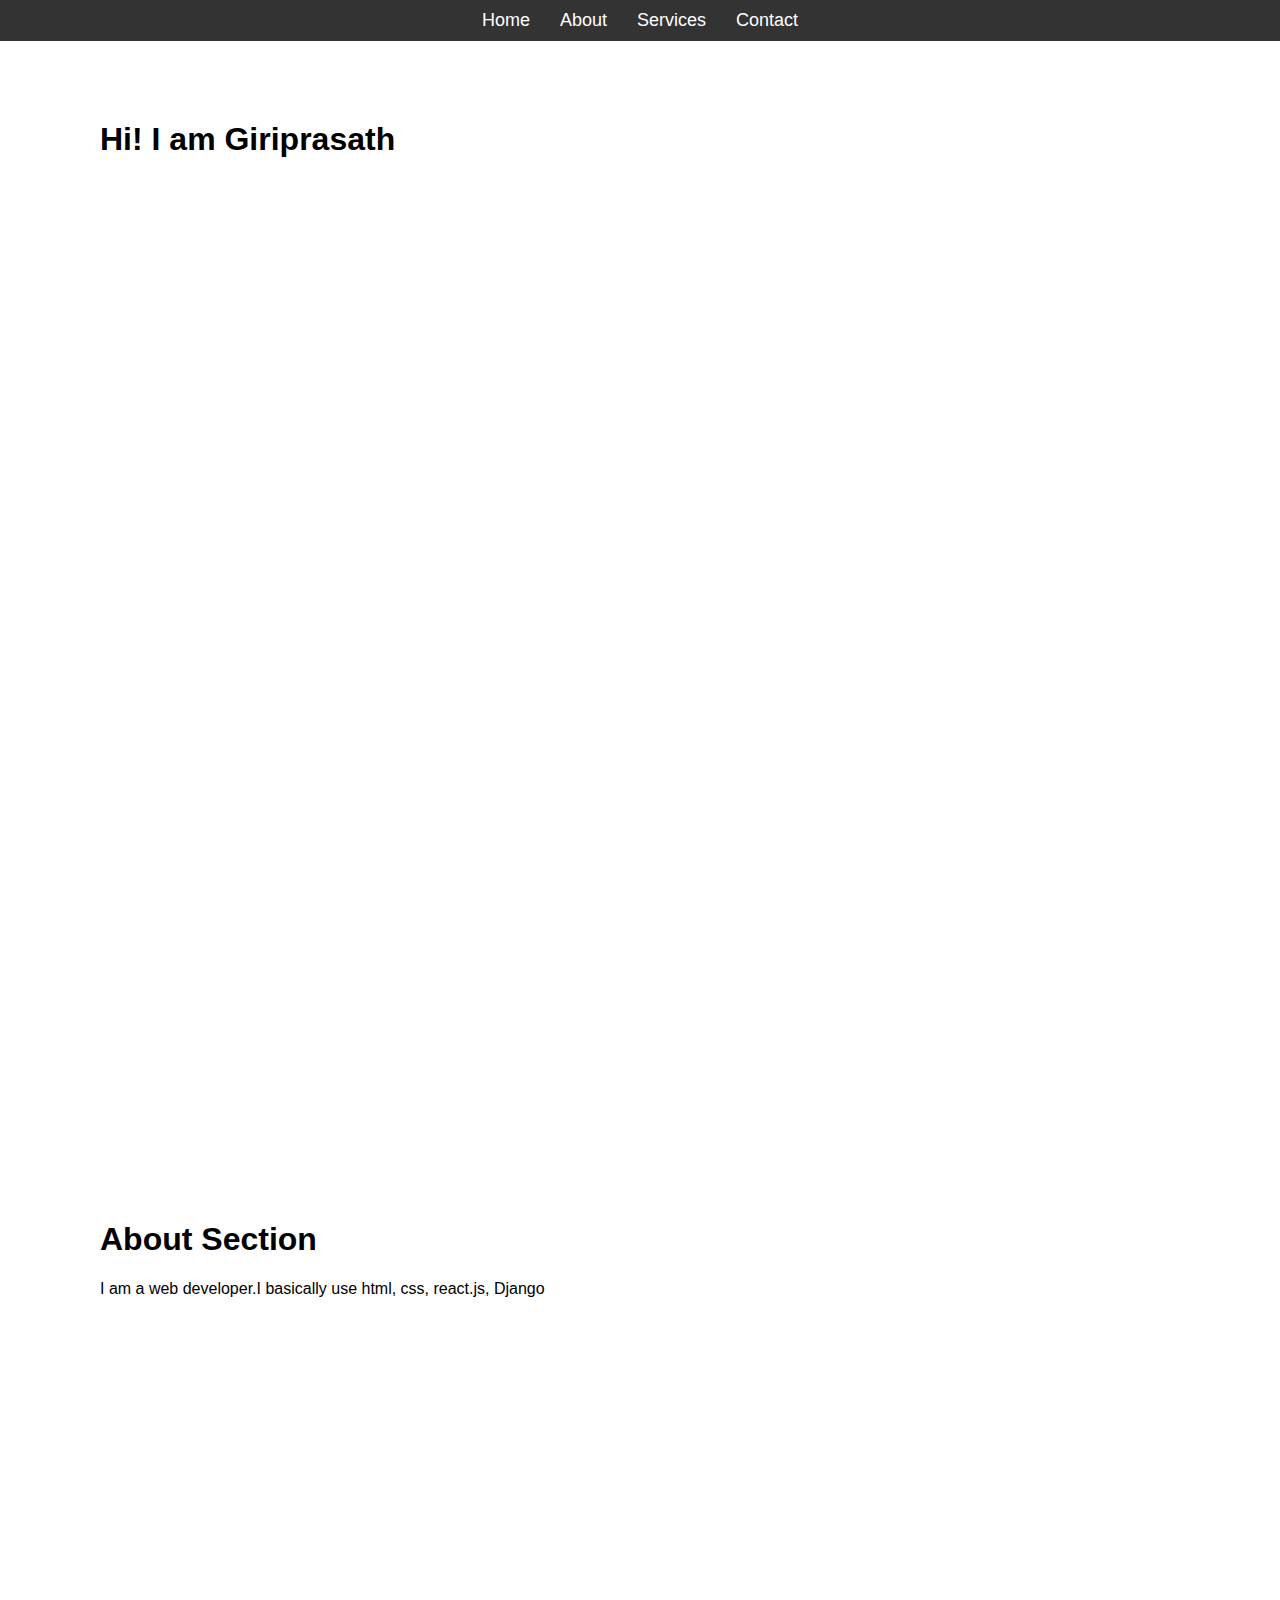
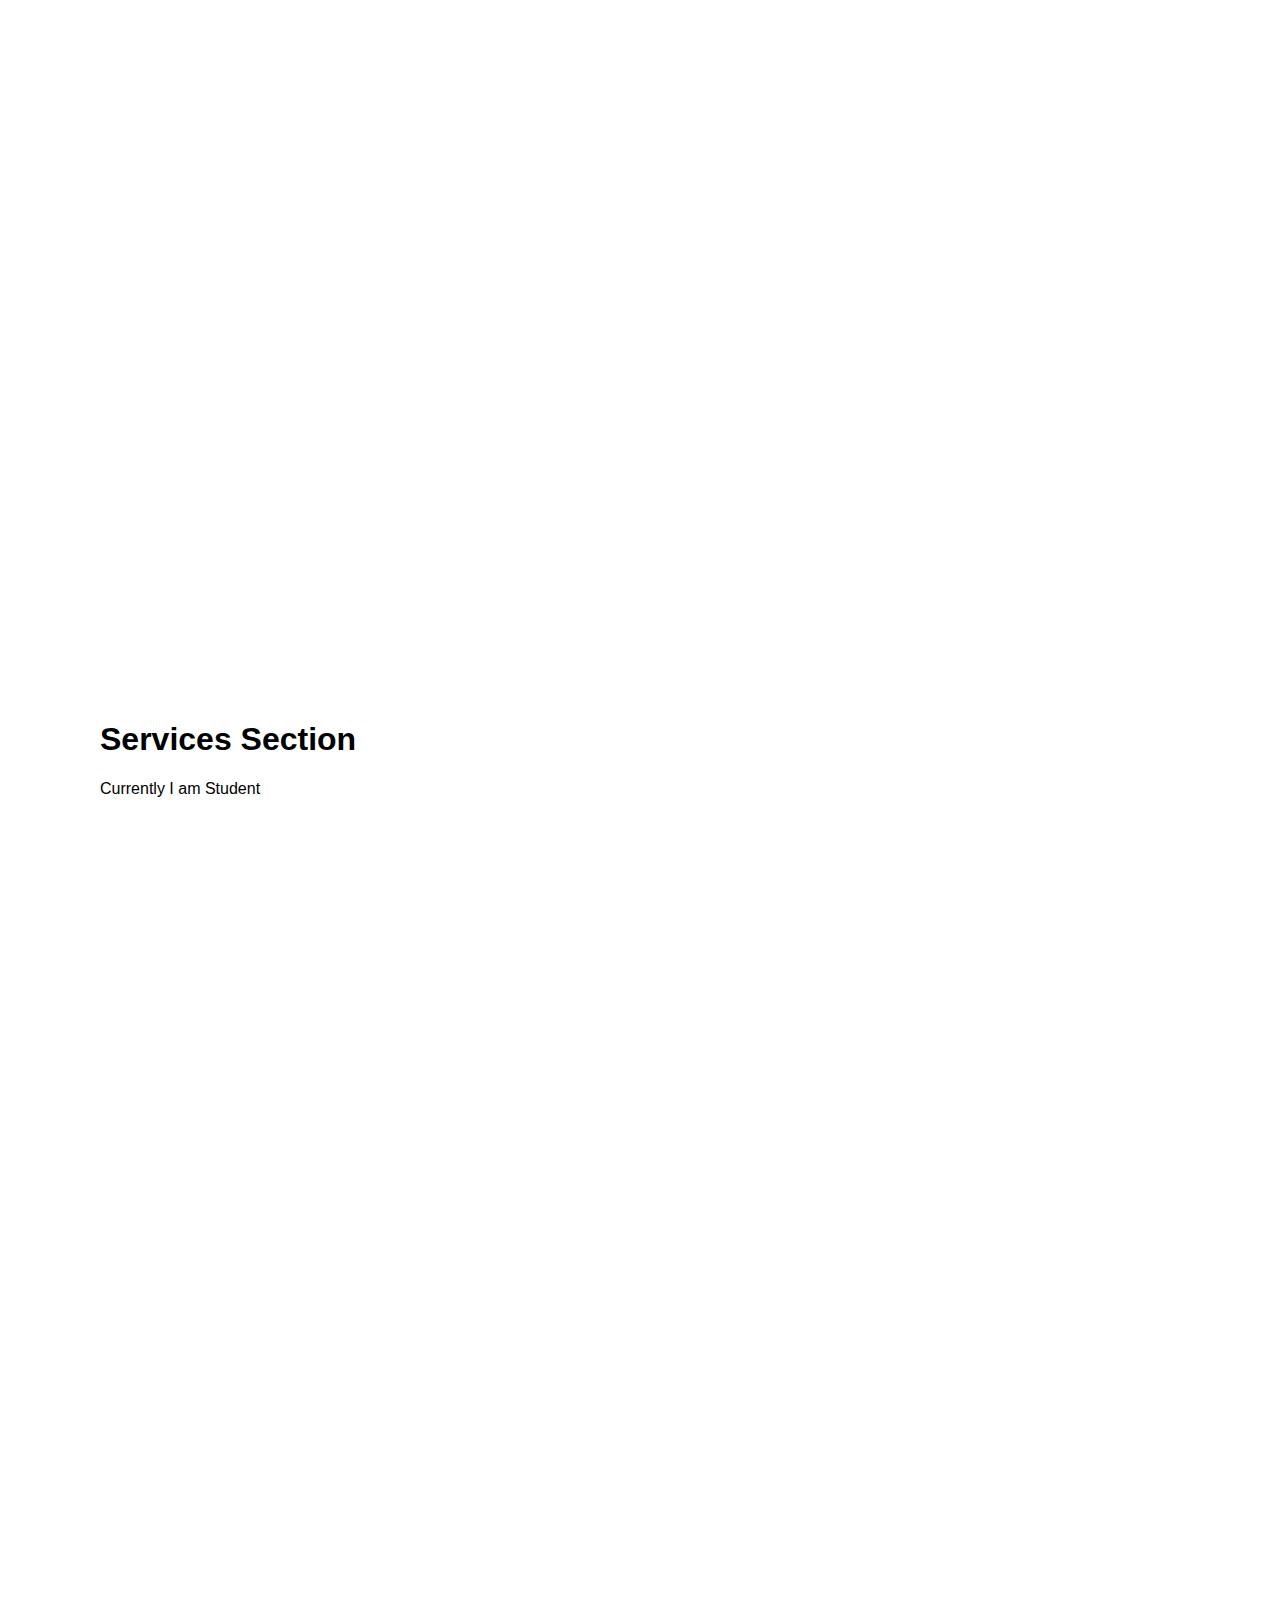
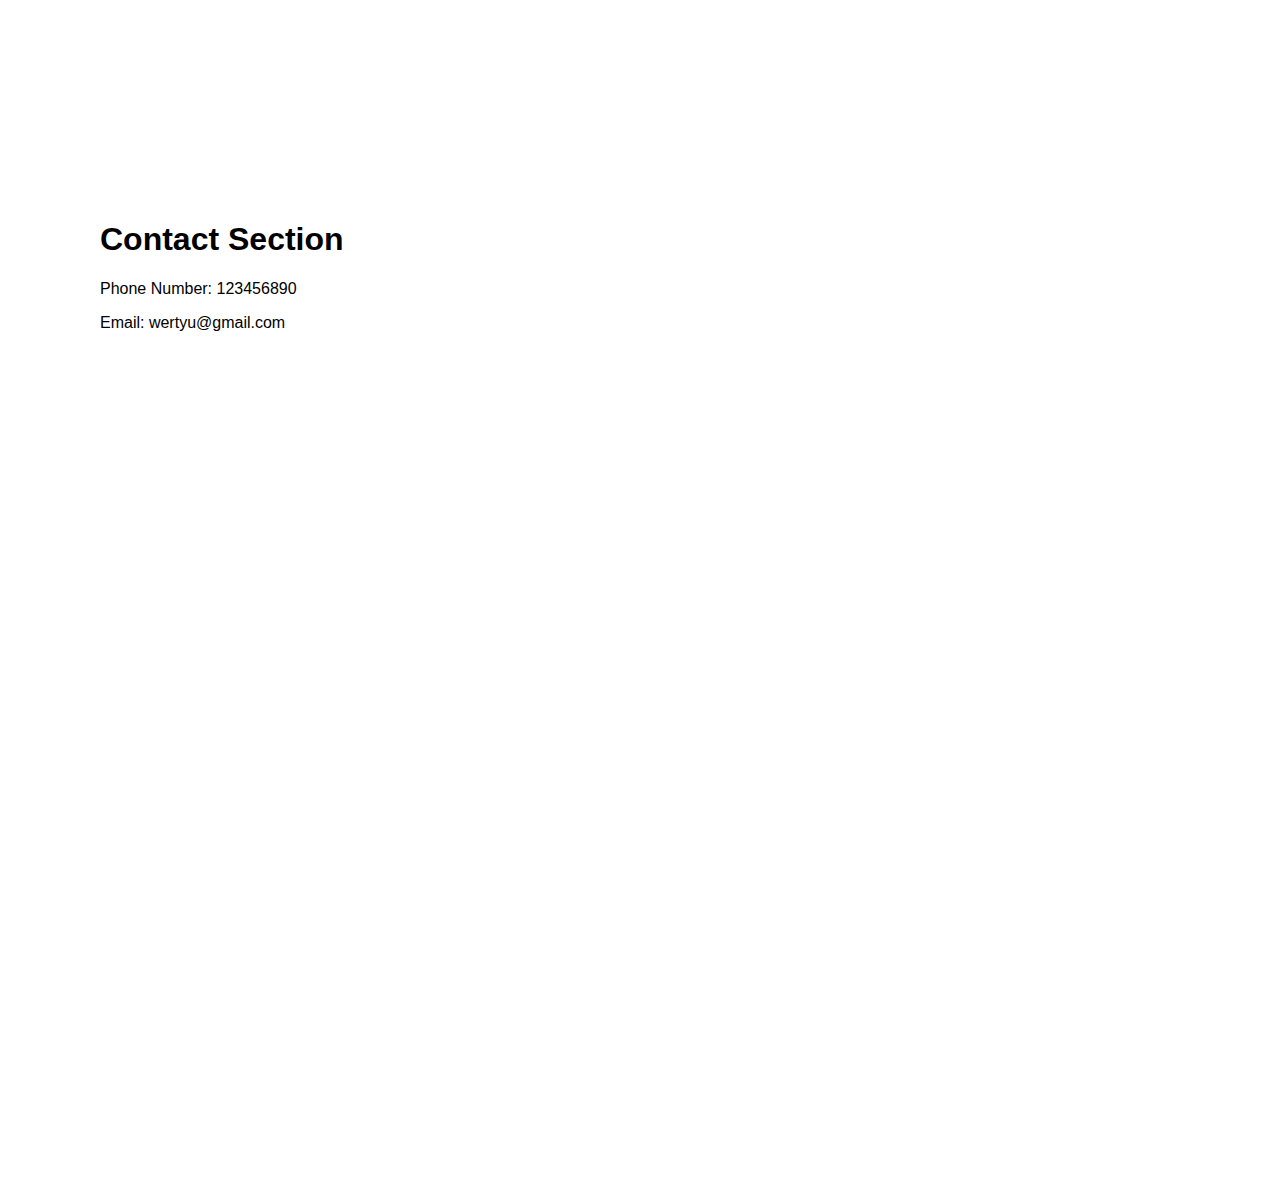
<file: PRODIGY_WD_01/index.html>
<!DOCTYPE html>
<html lang="en">
<head>
    <meta charset="UTF-8">
    <meta name="viewport" content="width=device-width, initial-scale=1.0">
    <title>Interactive Navigation Menu</title>
    <link rel="stylesheet" href="styles.css">
</head>
<body>
    <nav class="navbar">
        <ul class="nav-list">
            <li class="nav-item"><a href="#home">Home</a></li>
            <li class="nav-item"><a href="#about">About</a></li>
            <li class="nav-item"><a href="#services">Services</a></li>
            <li class="nav-item"><a href="#contact">Contact</a></li>
        </ul>
    </nav>

    <div id="home" class="section">
        
        <h1>Hi! I am Giriprasath</h1>
    </div>
    <div id="about" class="section">
        <h1>About Section</h1>
        <p>I am a web developer.I basically use html, css, react.js, Django</p>
    </div>
    <div id="services" class="section">
        <h1>Services Section</h1>
        <p>Currently I am Student</p>
    </div>
    <div id="contact" class="section">
        <h1>Contact Section</h1>
        <p>Phone Number: <a>123456890</a></p>
        <p>Email: <a>wertyu@gmail.com</a></p>
    </div>

    <script src="scripts.js"></script>
</body>
</html>
</file>
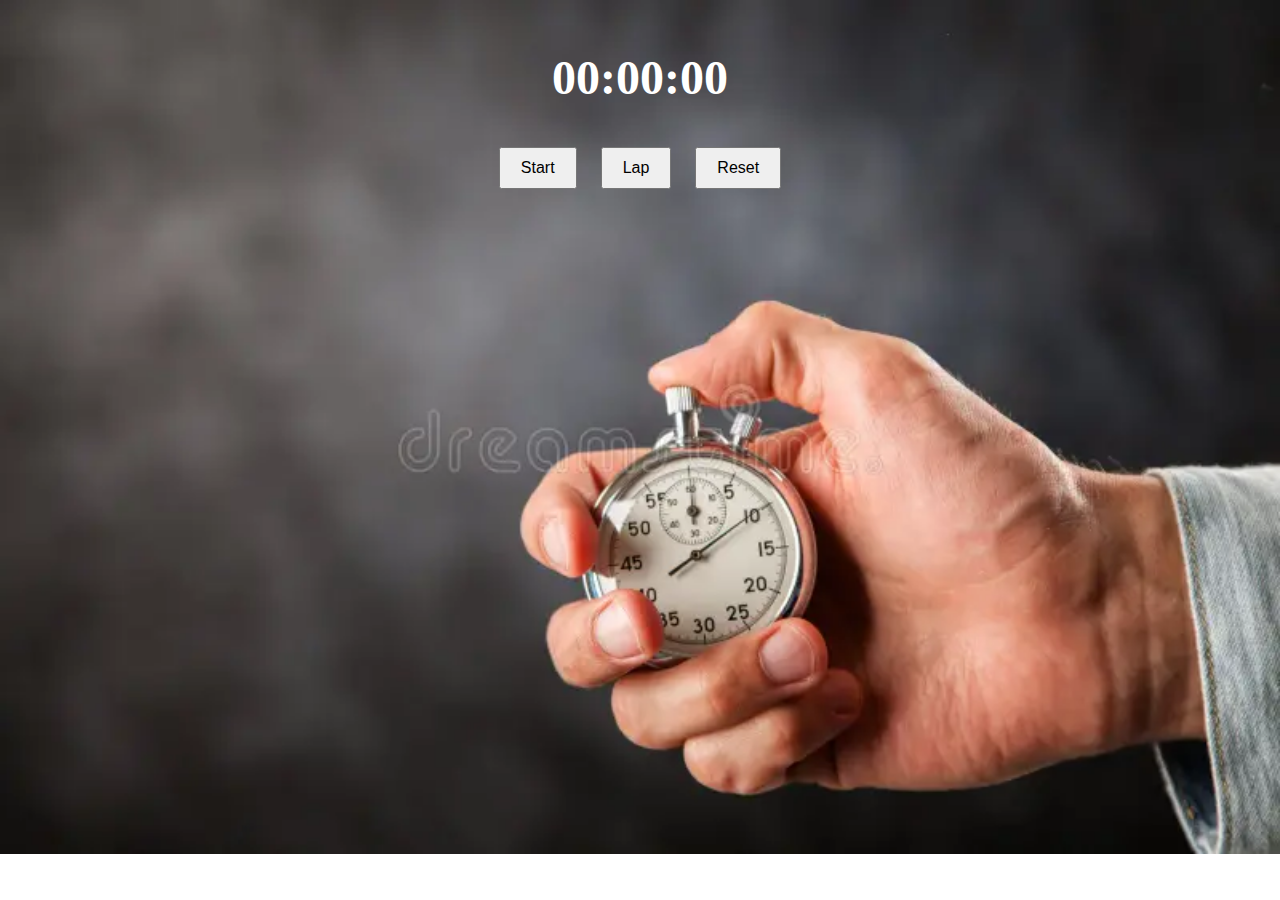
<file: PRODIGY_WD_02/index.html>
<!DOCTYPE html>
<html lang="en">
<head>
  <meta charset="UTF-8">
  <meta name="viewport" content="width=device-width, initial-scale=1.0">
  <title>Stopwatch</title>
  <link rel="stylesheet" href="styles.css">
</head>
<body>
  <div class="stopwatch">
    <h1 id="display">00:00:00</h1>
    <div class="controls">
      <button id="startStop" onclick="startStop()">Start</button>
      <button onclick="lap()">Lap</button>
      <button onclick="reset()">Reset</button>
    </div>
    <ul id="laps"></ul>
  </div>
  <script src="script.js"></script>
</body>
</html>
</file>
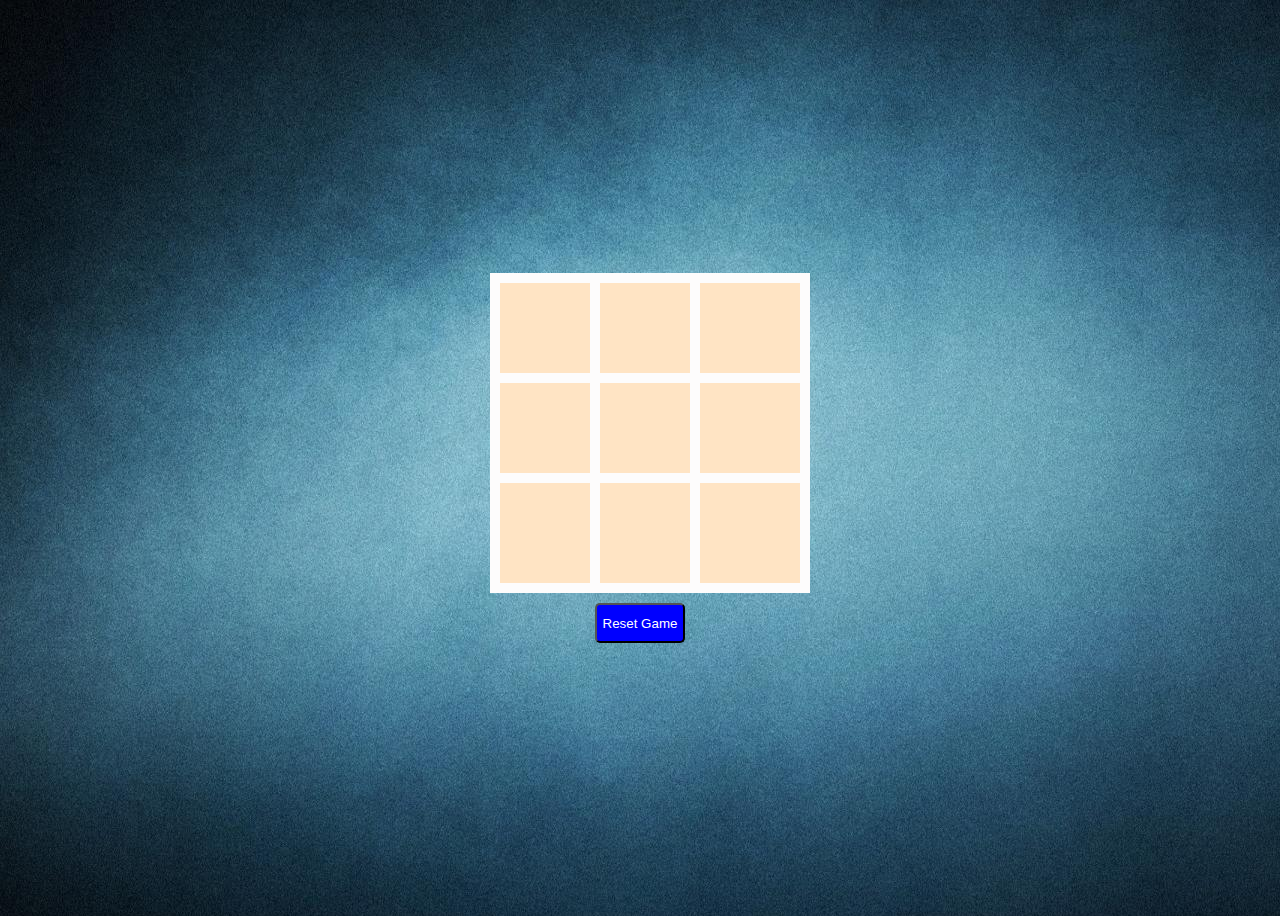
<file: PRODIGY_WD_03/index.html>
<!DOCTYPE html>
<html lang="en">
<head>
  <meta charset="UTF-8">
  <meta name="viewport" content="width=device-width, initial-scale=1.0">
  <title>Tic-Tac-Toe</title>
  <link rel="stylesheet" href="styles.css">
</head>
<body>
  <div id="content" class="content">
  <div id="board" class="board">
    <div class="cell" onclick="cellClicked(0)"></div>
    <div class="cell" onclick="cellClicked(1)"></div>
    <div class="cell" onclick="cellClicked(2)"></div>
    <div class="cell" onclick="cellClicked(3)"></div>
    <div class="cell" onclick="cellClicked(4)"></div>
    <div class="cell" onclick="cellClicked(5)"></div>
    <div class="cell" onclick="cellClicked(6)"></div>
    <div class="cell" onclick="cellClicked(7)"></div>
    <div class="cell" onclick="cellClicked(8)"></div>
  </div>
  <div id="result" class="result"></div>
  <button onclick="resetGame()" class="buttonreset">Reset Game</button>
  <script src="script.js"></script>
</div>
</body>
</html>
</file>
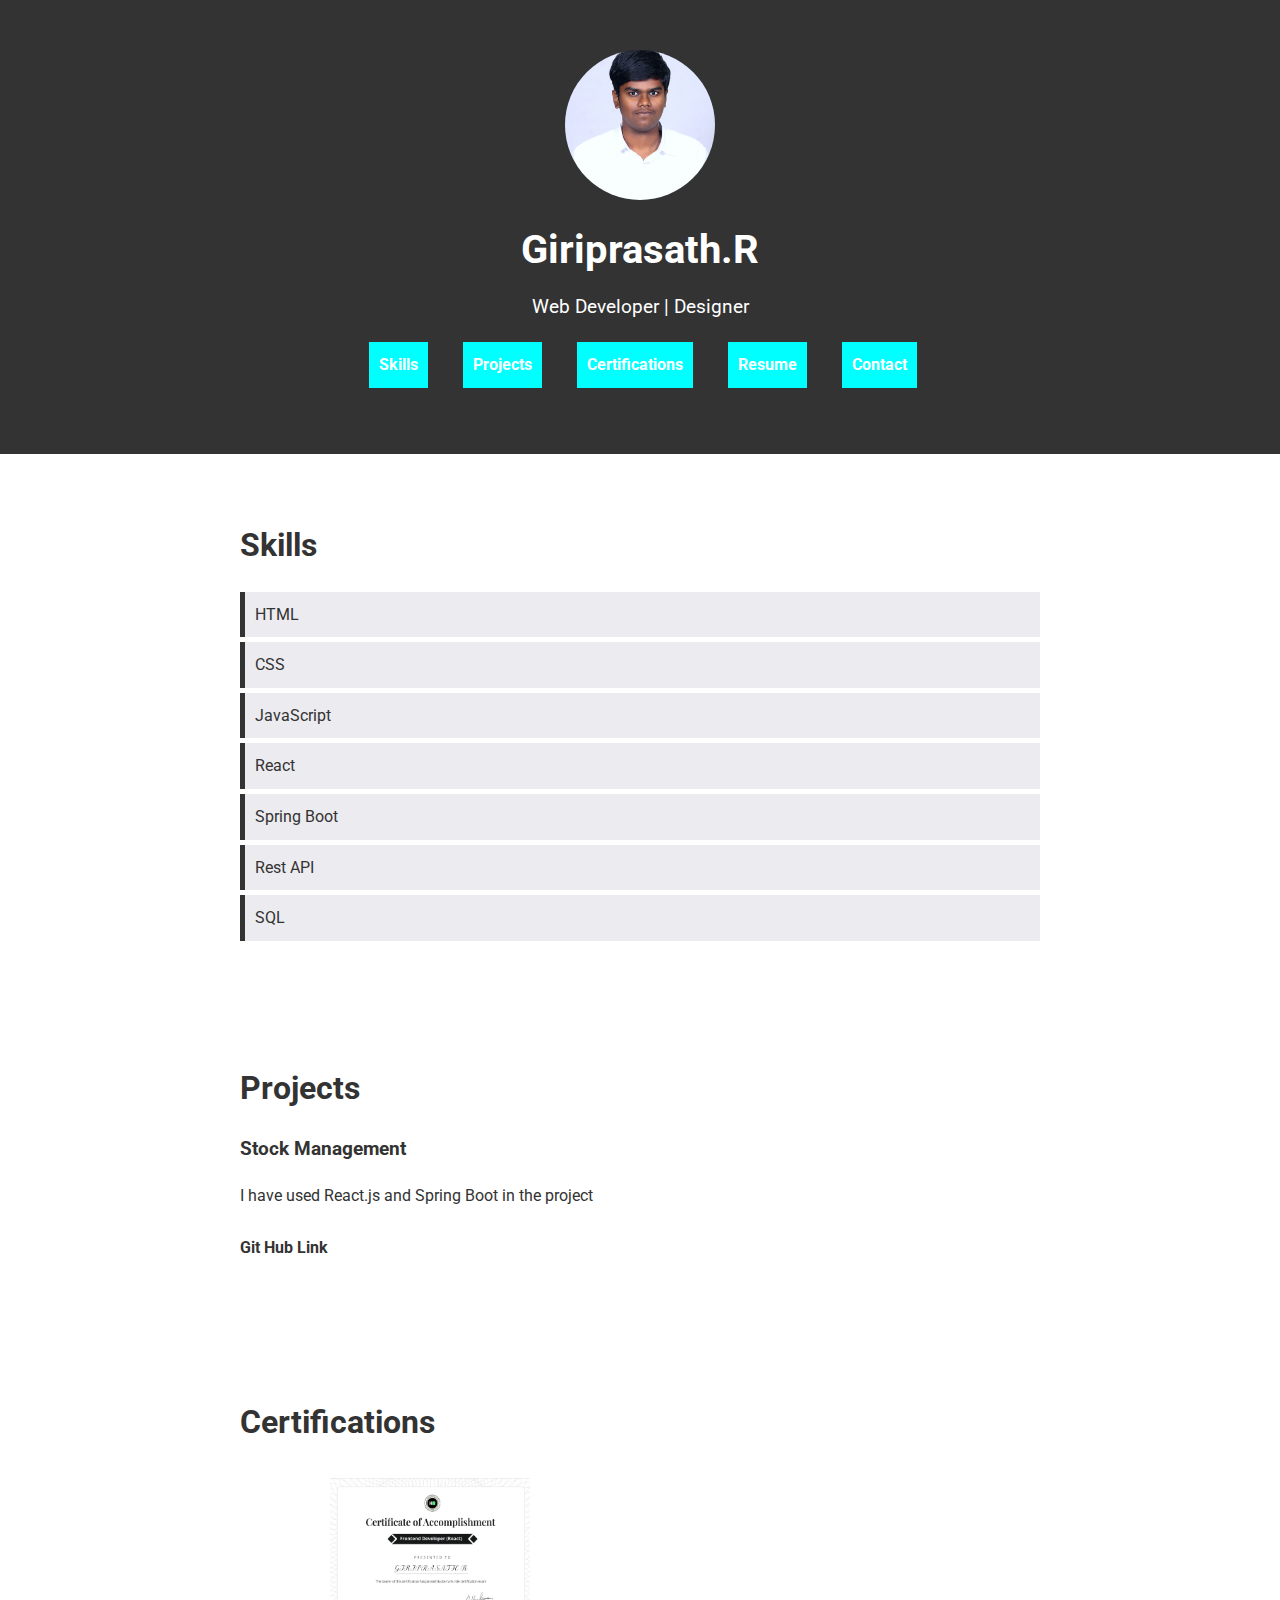
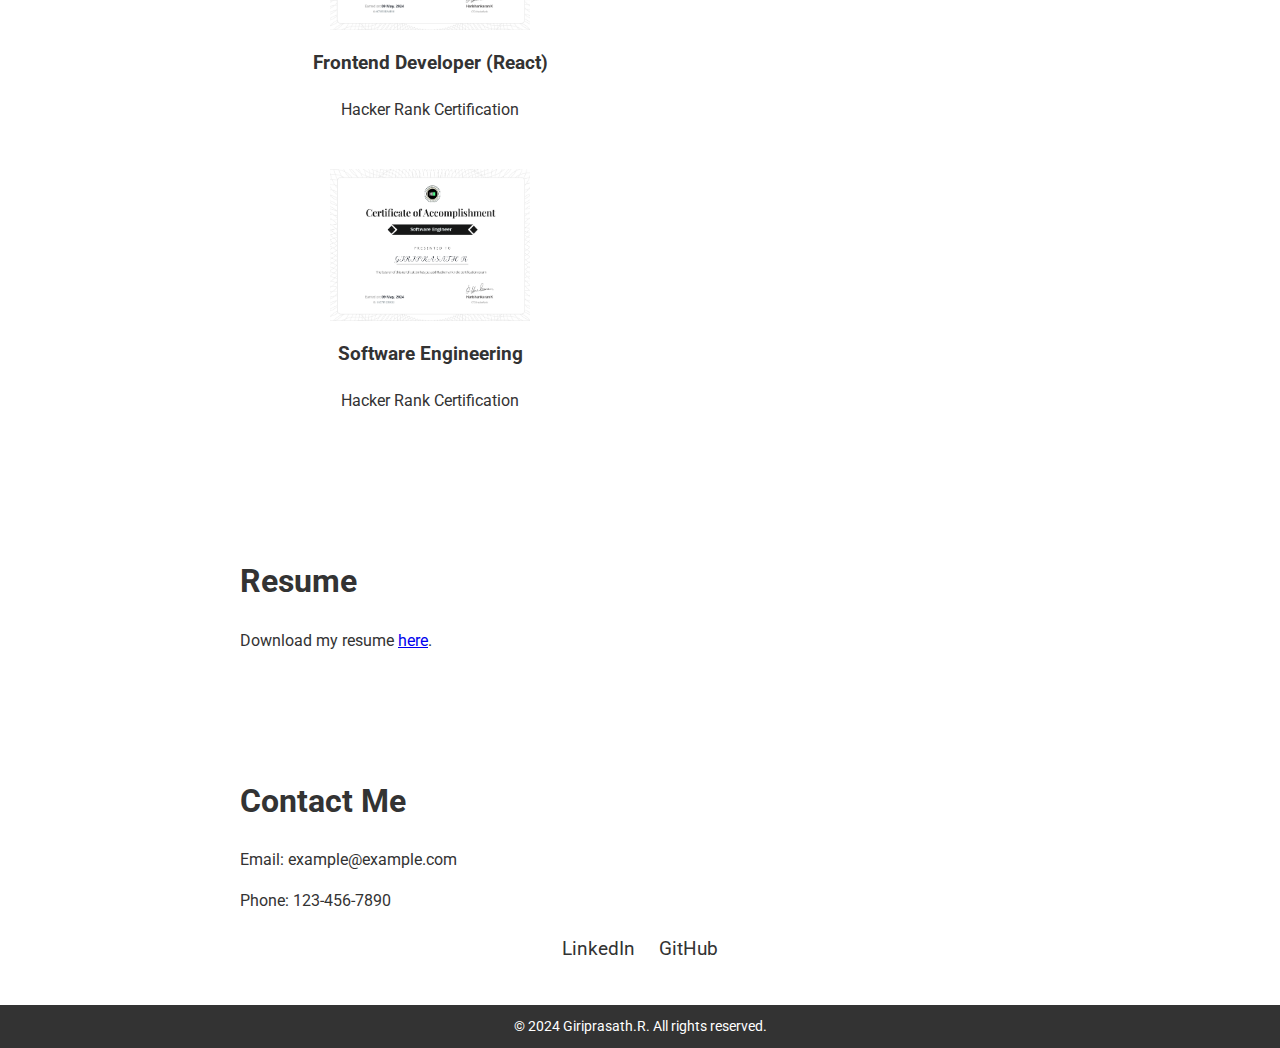
<file: PRODIGY_WD_04/index.html>
<!DOCTYPE html>
<html lang="en">
<head>
    <meta charset="UTF-8">
    <meta name="viewport" content="width=device-width, initial-scale=1.0">
    <title>Giriprasath.R Portfolio</title>
    <link href="https://fonts.googleapis.com/css2?family=Roboto:wght@400;700&display=swap" rel="stylesheet">
    <link rel="stylesheet" href="styles.css">
</head>
<body>

    <header>
        <img src="profileImage.jpg" alt="Giriprasath.R">
        <h1>Giriprasath.R</h1>
        <p>Web Developer | Designer</p>
        <nav>
            <ul>
                <li><a href="#skills">Skills</a></li>
                <li><a href="#projects">Projects</a></li>
                <li><a href="#certifications">Certifications</a></li>
                <li><a href="#resume">Resume</a></li>
                <li><a href="#contact">Contact</a></li>
            </ul>
        </nav>
    </header>

    <section id="skills">
        <h2>Skills</h2>
        <ul>
            <li>HTML</li>
            <li>CSS</li>
            <li>JavaScript</li>
            <li>React</li>
            <li>Spring Boot</li>
            <li>Rest API</li>
            <li>SQL</li>
        </ul>
    </section>

    <section id="projects">
        <h2>Projects</h2>
        <div class="project">
            <h3>Stock Management</h3>
            <p>I have used React.js and Spring Boot in the project</p>
            <a href="https://github.com/GiriprasathRangasamy/React_Nov2023_Giriprasath.R/tree/master/reactproject/">Git Hub Link</a>
        </div>
    </section>

    <section id="certifications">
        <h2>Certifications</h2>
        <div class="certification">
            <img src="frontend.png" alt="Frontend Developer Certification">
            <h3>Frontend Developer (React)</h3>
            <p>Hacker Rank Certification</p>
        </div>
        <div class="certification">
            <img src="software enginer.png" alt="Software Engineering Certification">
            <h3>Software Engineering</h3>
            <p>Hacker Rank Certification</p>
        </div>
    </section>

    <section id="resume">
        <h2>Resume</h2>
        <p>Download my resume <a href="resume.pdf" download>here</a>.</p>
    </section>

    <section id="contact">
        <h2>Contact Me</h2>
        <p>Email: example@example.com</p>
        <p>Phone: 123-456-7890</p>
        <div class="social-links">
            <a href="https://www.linkedin.com/in/giriprasath-r-470b30193">LinkedIn</a>
            <a href="https://github.com/GiriprasathRangasamy/">GitHub</a>
        </div>
    </section>

    <footer>
        <p>&copy; 2024 Giriprasath.R. All rights reserved.</p>
    </footer>

</body>
</html>
</file>
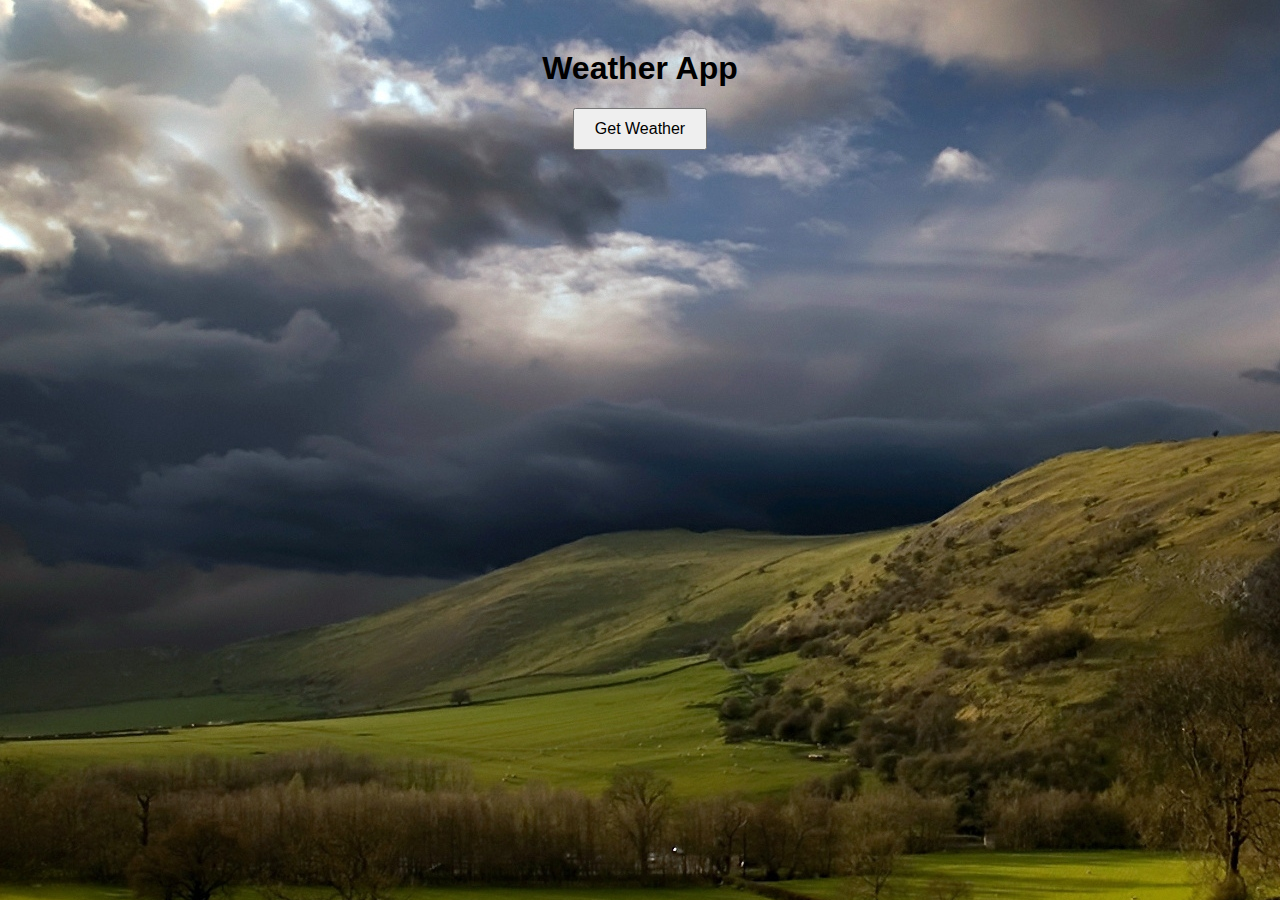
<file: PRODIGY_WD_05/index.html>
<!DOCTYPE html>
<html lang="en">
<head>
  <meta charset="UTF-8">
  <meta name="viewport" content="width=device-width, initial-scale=1.0">
  <title>Weather App</title>
  <link rel="stylesheet" href="styles.css">
</head>
<body>
  <div class="container">
    <h1>Weather App</h1>
    <div id="weather-info"></div>
    <button onclick="getLocation()">Get Weather</button>
  </div>
  <script src="script.js"></script>
</body>
</html>
</file>
<file: PRODIGY_WD_01/styles.css>
/* Basic styles for the body and sections */
body {
    font-family: Arial, sans-serif;
    margin: 0;
    padding: 0;
}

.section {
    padding: 100px;
    height: 100vh;
}

/* Styles for the navigation bar */
.navbar {
    position: fixed;
    top: 0;
    width: 100%;
    background-color: #333;
    color: #fff;
    padding: 10px 0;
    transition: background-color 0.3s ease;
}

.nav-list {
    list-style: none;
    display: flex;
    justify-content: center;
    margin: 0;
    padding: 0;
}

.nav-item {
    margin: 0 15px;
}

.nav-item a {
    color: #fff;
    text-decoration: none;
    font-size: 18px;
    transition: color 0.3s ease;
}

.nav-item a:hover {
    color: #ffcc00;
}

/* Change background color when scrolling */
.navbar.scrolled {
    background-color: #222;
}
</file>
<file: PRODIGY_WD_02/styles.css>
body
{
  background-image: url("background.png");
  background-repeat: no-repeat;
 background-size: cover;
}
.stopwatch {
    text-align: center;
    margin-top: 50px;
    color: white;
  }
  
  #display {
    font-size: 48px;
  }
  
  .controls button {
    margin: 10px;
    padding: 10px 20px;
    font-size: 16px;
  }
  
  ul {
    list-style-type: none;
    padding: 0;
  }
</file>
<file: PRODIGY_WD_04/styles.css>
body {
    font-family: 'Roboto', sans-serif;
    margin: 0;
    padding: 0;
    line-height: 1.6;
    color: #333;
}

header {
    background-color: #333;
    color: #fff;
    text-align: center;
    padding: 50px 0;
}

header img {
    border-radius: 50%;
    width: 150px;
    height: 150px;
    object-fit: cover;
}

header h1 {
    margin: 10px 0;
    font-size: 2.5em;
}
header nav ul li {
    background-color: aqua;
}
header p {
    font-size: 1.2em;
    margin: 10px 0 20px;
}

nav ul {
    list-style: none;
    padding: 0;
    display: flex;
    justify-content: center;
}

nav ul li {
    margin: 0 15px;
}

nav ul li a {
    color: #fff;
    text-decoration: none;
    font-weight: bold;
}

section {
    padding: 40px 20px;
    max-width: 800px;
    margin: 0 auto;
}

h2 {
    font-size: 2em;
    margin-bottom: 20px;
}

ul {
    list-style: none;
    padding: 0;
}

ul li {
    background: #ecebf0;
    margin: 5px 0;
    padding: 10px;
    border-left: 5px solid #333;
}

.project, .certification {
    margin-bottom: 30px;
}

.project a, .certification a {
    color: #333;
    text-decoration: none;
    font-weight: bold;
    display: inline-block;
    margin-top: 10px;
}

#certifications {
    display: flex;
    flex-wrap: wrap;
    justify-content: space-around;
    flex-direction: column;
}

.certification {
    text-align: center;
    width: calc(50% - 20px);
    box-sizing: border-box;
    margin-bottom: 20px;
}

.certification img {
    width: 100%;
    max-width: 200px;
    display: block;
    margin: 10px auto;
}

.social-links {
    text-align: center;
    margin-top: 20px;
}

.social-links a {
    color: #333;
    text-decoration: none;
    font-size: 1.2em;
    margin: 0 10px;
}

footer {
    background-color: #333;
    color: #fff;
    text-align: center;
    padding: 10px 0;
}

footer p {
    margin: 0;
    font-size: 0.9em;
}

@media (max-width: 768px) {
    header h1 {
        font-size: 2em;
    }

    header p {
        font-size: 1em;
    }

    nav ul li {
        margin: 0 10px;
    }

    .certification {
        width: 100%;
    }
}

@media (max-width: 480px) {
    header h1 {
        font-size: 1.5em;
    }

    header p {
        font-size: 0.9em;
    }

    nav ul {
        flex-direction: column;
    }

    nav ul li {
        margin: 5px 0;
    }
}
</file>
<file: PRODIGY_WD_05/styles.css>
body {
    font-family: Arial, sans-serif;
    background-image: url("Weather-Photo.jpg");
  }
  
  .container {
    text-align: center;
    margin-top: 50px;
  }
  
  button {
    padding: 10px 20px;
    font-size: 16px;
    cursor: pointer;
  }
  
  #weather-info {
    margin-top: 20px;
    color: rgb(172, 247, 247);
  }
</file>
<file: PRODIGY_WD_03/styles.css>
body{
  background-image: url("background.jpg");
}
.content {
  display: flex;
  flex-direction: column;
  align-items: center;
  justify-content: center;
  height: 100vh;
}
.buttonreset
{
  background-color: blue;
  color: white;
  height: 40px;
  border-radius: 5px;
  margin-top: 10px;
}
.board {
  display: grid;
  grid-template-columns: repeat(3, 100px);
  grid-template-rows: repeat(3, 100px);
  
}

.cell {
  width: 100px;
  height: 100px;
  border: 1px solid #fdfcfc;
  border-width: 10px;
  background-color: bisque;
  display: flex;
  align-items: center;
  justify-content: center;
  font-size: 24px;
  cursor: pointer;
  color: red;
}

.result {
  margin-top: 20px;
  font-size: 24px;
}
</file>
